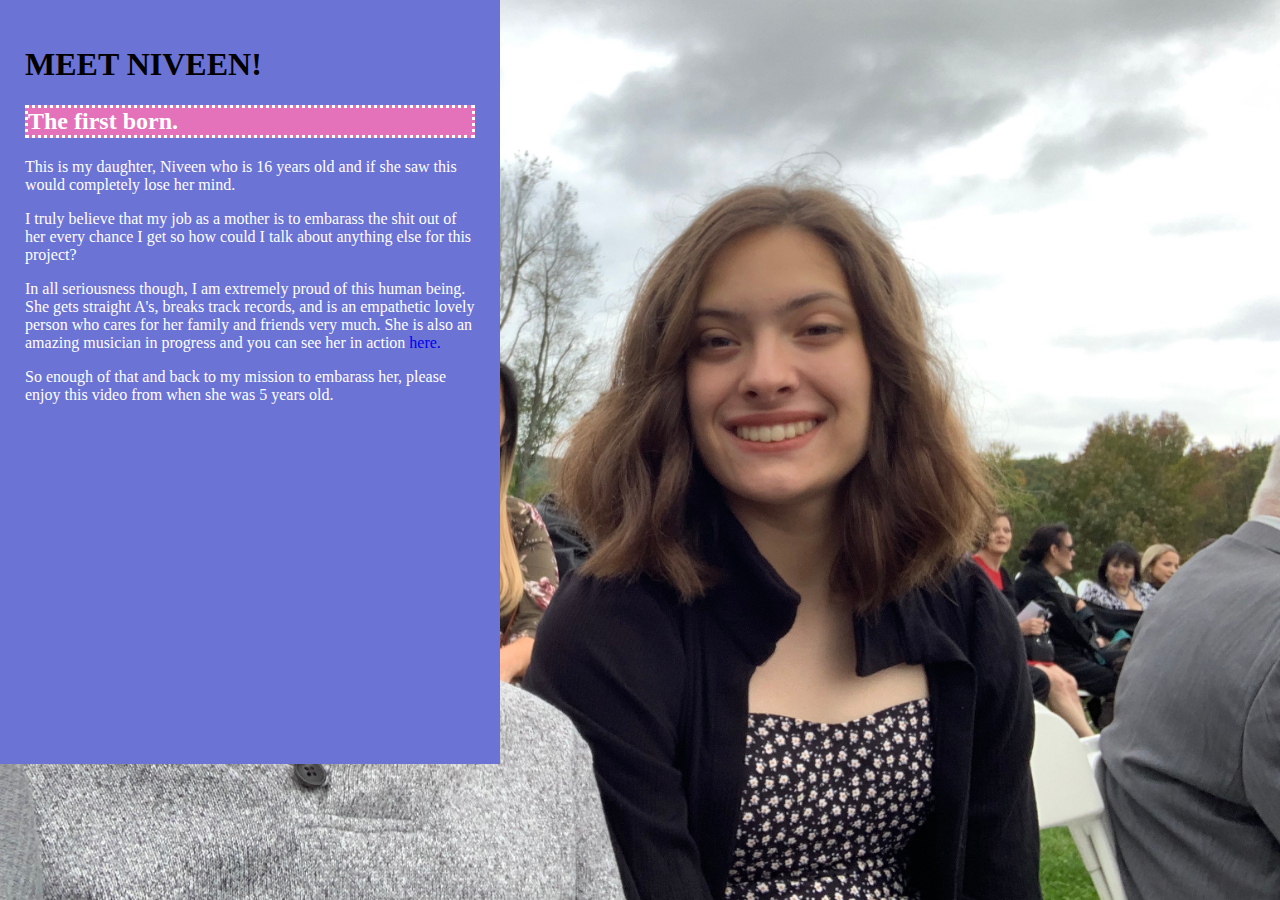
<file: index.html>
<!doctype html>
<html lang="en">
<head>
    	<meta charset="utf-8">
    	<meta name="keywords" content="">
    	<meta name="description" content="">

		<title>MEET NIVEEN!</title>
		
		<!-- external CSS link -->
		<link rel="stylesheet" href="css/normalize.css">
		<link rel="stylesheet" href="css/style.css">
</head>

<body>
	<div id="container">
	
	<h1>MEET NIVEEN!</h1>
	<h2>The first born.</h2>

	<p>This is my daughter, Niveen who is 16 years old and if she saw this would completely lose her mind.</p>

	<p>I truly believe that my job as a mother is to embarass the shit out of her every chance I get so how could I talk about anything else for this project?</p>

	<p>In all seriousness though, I am extremely proud of this human being.  She gets straight A's, breaks track records, and is an empathetic lovely person who cares for her family and friends very much. She is also an amazing musician in progress and you can see her in action <a href="https://www.youtube.com/watch?v=cBlQjlh34Iw" target="_blank">here.</a> </p>
	
	<p>So enough of that and back to my mission to embarass her, please enjoy this video from when she was 5 years old.</p>

	<iframe width="450" height="315" src="https://www.youtube.com/embed/Aok7V1gIxfU" title="YouTube video player" frameborder="0" allow="accelerometer; autoplay; clipboard-write; encrypted-media; gyroscope; picture-in-picture" allowfullscreen></iframe>

	</div><!-- #container --> 
</body>
</html>
</file>
<file: css/style.css>
/* 

Project Name: Meet Niveen 
Client: Meet Niveen
Author: Angie Hanna-Bugueiro  

*/

html {
	/* set up a background image */
	
	background: url('../images/IMG_0046.jpg') no-repeat;

	
	/* the follow is the code to have the image display as a full page */
	background-position: right;
	background-attachment: fixed;
	-webkit-background-size: cover; /* the next 3 lines are "browser prefixes", they are necessary to include for CSS3 techniques */
	-moz-background-size: cover;
	-o-background-size: cover;
	background-size: cover;
}

<style>
		
		h1 {color: white;}
		h2 {background: #e372ba;
			border-style: dotted;
		} 
		h2 {color: white;}
		p {color: white;}
		#container {
			background: #6b73d5;
			width: 450px;
			padding: 25px;
			font-family: Montserrat;
		}		
			
		a {text-decoration: none;}




	</style>
</file>
